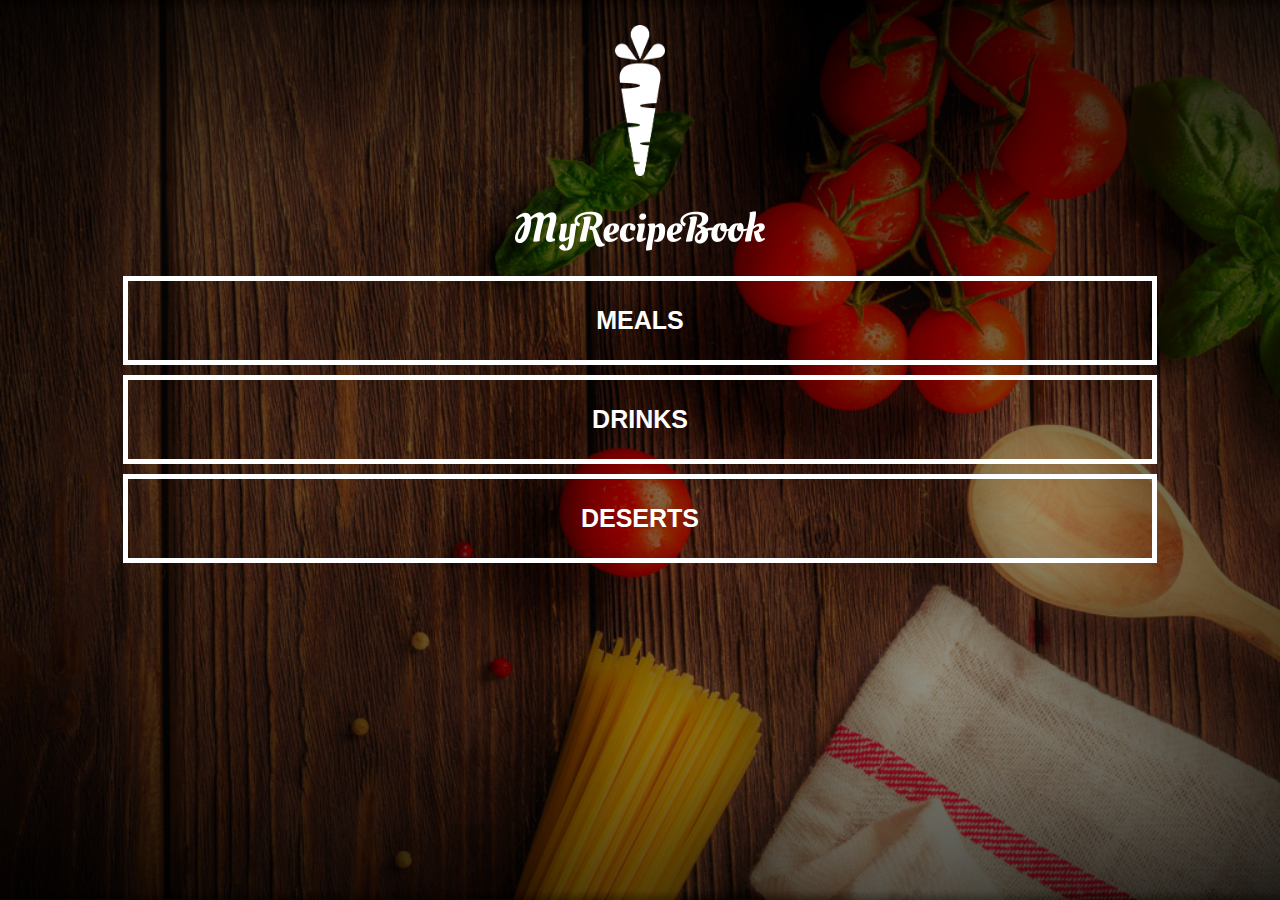
<file: index.html>
<!DOCTYPE html>
<html>
<head>
<title>My Recipe Book</title>
<link rel="stylesheet" href="style.css">

</head>
<body class="body-home">
<div id="home">
    <img src="images/logo-img.png" id="home-logo-img">
    <img src="images/logo-text.png" id="home-logo-text">
    <div class="home-menu">
        <a href="meals.html" class="home-menu-item">
            <p>Meals</p>
        </a>

        <a href="drinks.html" class="home-menu-item">
            <p>Drinks</p>
        </a>

        <a href="desserts.html" class="home-menu-item">
            <p>Deserts</p>
        </a>
    </div>
</div>
</body>

</html>
</file>
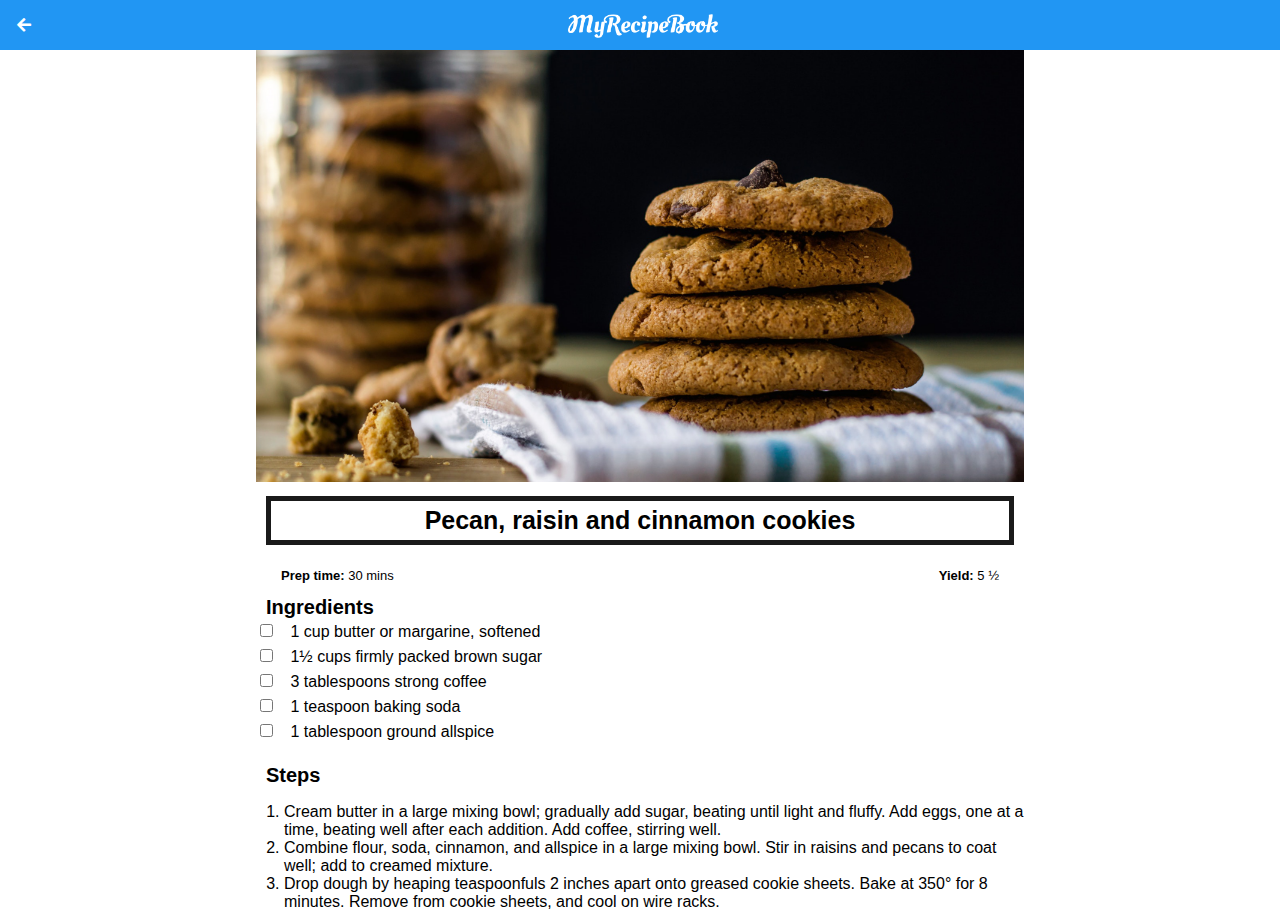
<file: cookies.html>
<!DOCTYPE html>
<html>
<head>
<title>My Recipe Book | Desserts | Cookies</title>
<link rel="stylesheet" href="style.css">
<link rel="stylesheet" href="FontAwesome/css/all.css">

</head>
<body class="body-recipe">

    <div class="header">
        <a href="desserts.html">
            <i class="fas fa-arrow-left"></i>
        </a>
        <img src="images/logo-text.png">
    </div>
<div id="recipe">
    <div class="recipe-details">
        <img src="images/cookies.png">
        <h1>Pecan, raisin and cinnamon cookies</h1>

        <div class="recipe-details-info">
            <p><b>Prep time:</b> 30 mins</p>
            <p style="float: right;"><b>Yield:</b> 5 ½ </p>
        </div>

        <div class="recipe-details-ingredients">
            <h2>Ingredients</h2>

            <input id="check-01" type="checkbox">
            <label for="check-01">1 cup butter or margarine, softened</label>
            <br>

            <input id="check-02" type="checkbox">
            <label for="check-02">1½ cups firmly packed brown sugar</label>
            <br>

            <input id="check-03" type="checkbox">
            <label for="check-03">3 tablespoons strong coffee</label>
            <br>

            <input id="check-04" type="checkbox">
            <label for="check-04">1 teaspoon baking soda</label>
            <br>

            <input id="check-05" type="checkbox">
            <label for="check-05">1 tablespoon ground allspice</label>
            <br>
        </div>
        <div class="recipe-details-steps">
            <h2>Steps</h2>
            <ol>
                <li>Cream butter in a large mixing bowl; gradually add sugar, beating until light and fluffy. Add eggs, one at a time, beating well after each addition. Add coffee, stirring well.</li>
                <li>Combine flour, soda, cinnamon, and allspice in a large mixing bowl. Stir in raisins and pecans to coat well; add to creamed mixture.</li>
                <li>Drop dough by heaping teaspoonfuls 2 inches apart onto greased cookie sheets. Bake at 350° for 8 minutes. Remove from cookie sheets, and cool on wire racks.</li>
            </ol>
        </div>
    </div>
    
</div>
</body>

</html>
</file>
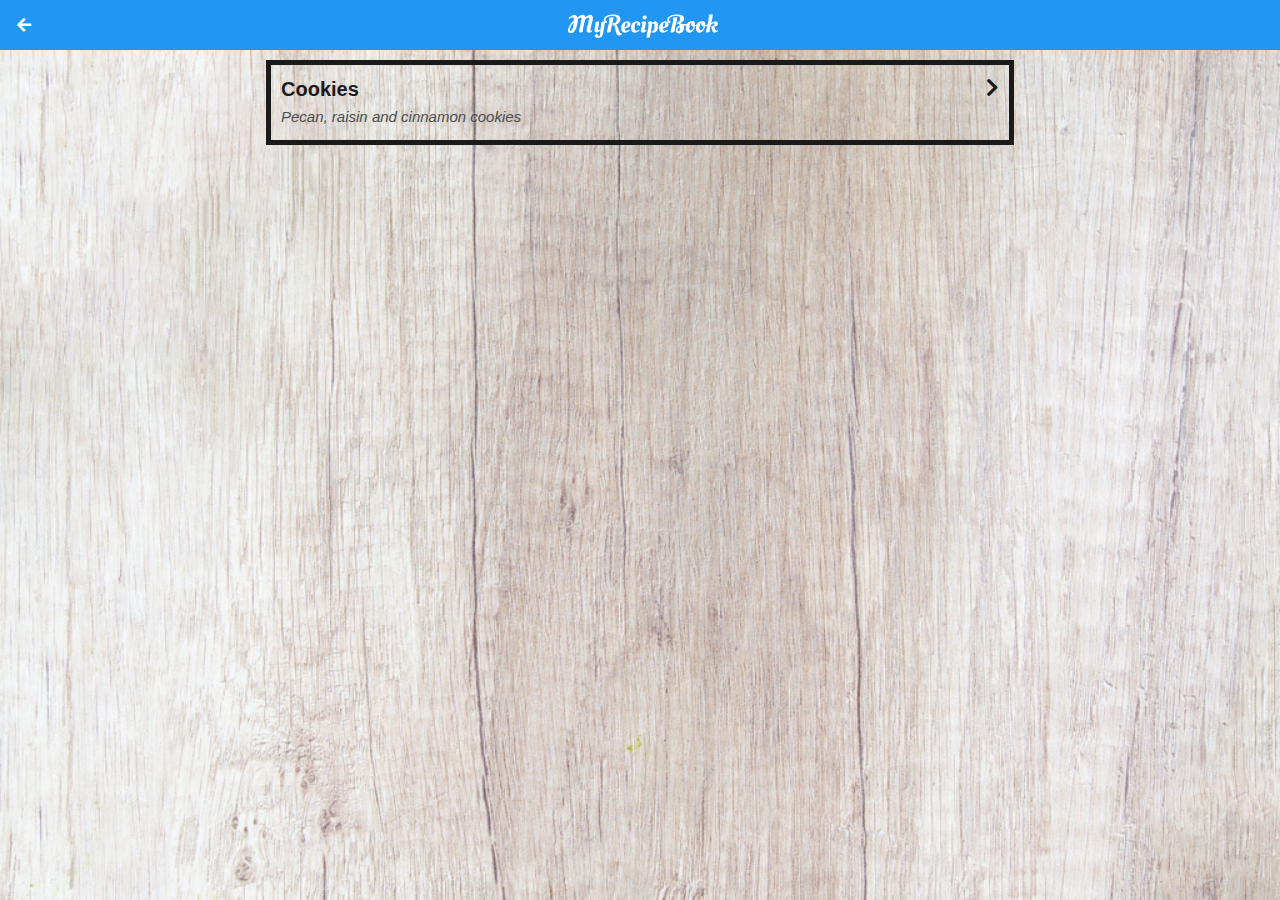
<file: desserts.html>
<!DOCTYPE html>
<html>
<head>
<title>My Recipe Book | Desserts</title>
<link rel="stylesheet" href="style.css">
<link rel="stylesheet" href="FontAwesome/css/all.css">

</head>
<body class="body-meals">

    <div class="header">
        <a href="index.html">
            <i class="fas fa-arrow-left"></i>
        </a>
        <img src="images/logo-text.png">
    </div>
<div id="meals">

    <div class="meals-list">

        <a href="cookies.html">
            <div class="meals-list-item">
                <h1>Cookies <i class="fas fa-chevron-right"></i></h1>
                <p>Pecan, raisin and cinnamon cookies</p>
            </div>
        </a>
    </div>
    
</div>
</body>

</html>
</file>
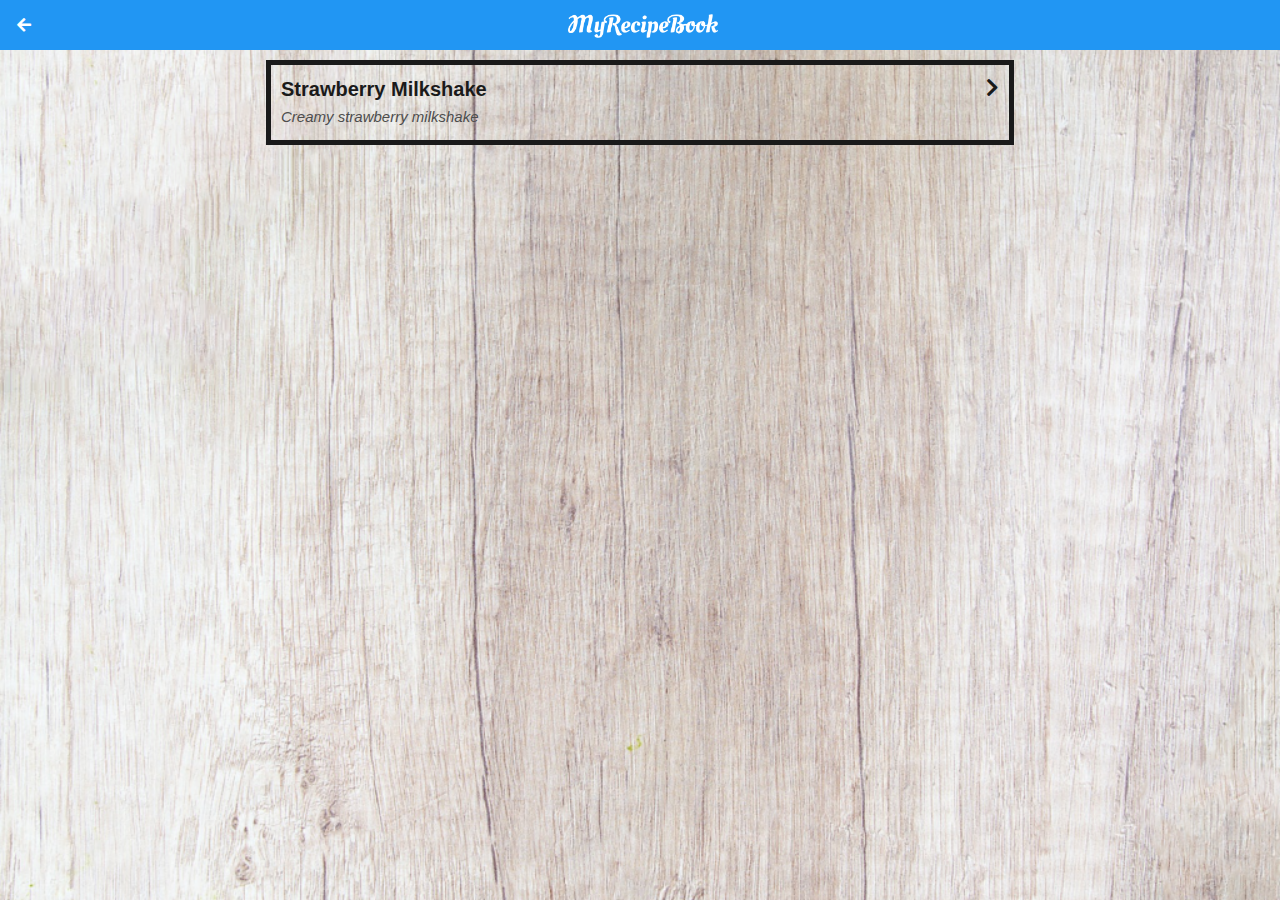
<file: drinks.html>
<!DOCTYPE html>
<html>
<head>
<title>My Recipe Book | Drinks</title>
<link rel="stylesheet" href="style.css">
<link rel="stylesheet" href="FontAwesome/css/all.css">

</head>
<body class="body-meals">

    <div class="header">
        <a href="index.html">
            <i class="fas fa-arrow-left"></i>
        </a>
        <img src="images/logo-text.png">
    </div>
<div id="meals">

    <div class="meals-list">

        <a href="milkshake.html">
            <div class="meals-list-item">
                <h1>Strawberry Milkshake <i class="fas fa-chevron-right"></i></h1>
                <p>Creamy strawberry milkshake</p>
            </div>
        </a>
    </div>
    
</div>
</body>

</html>
</file>
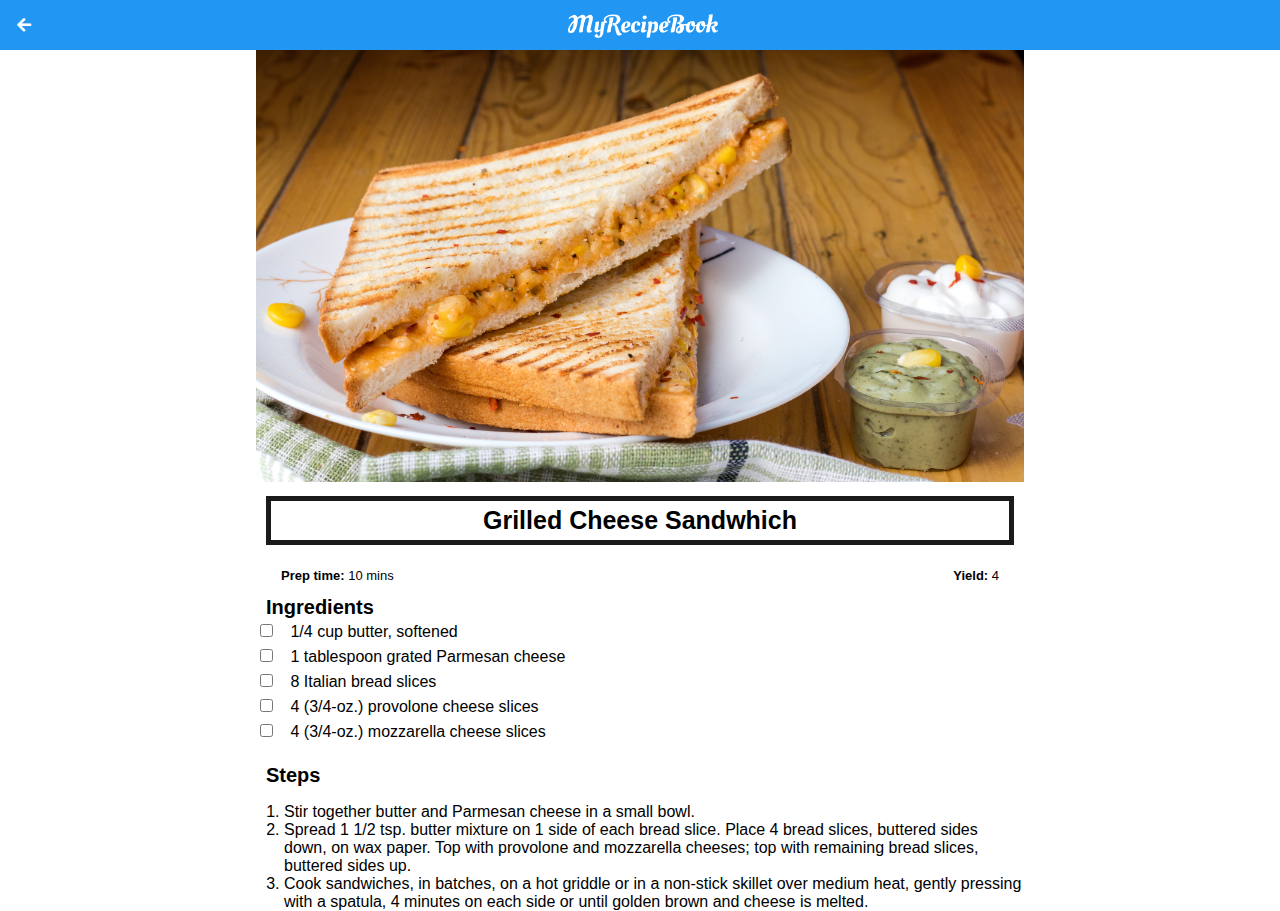
<file: grilledcheese.html>
<!DOCTYPE html>
<html>
<head>
<title>My Recipe Book | Meals | Grilled Cheese</title>
<link rel="stylesheet" href="style.css">
<link rel="stylesheet" href="FontAwesome/css/all.css">

</head>
<body class="body-recipe">

    <div class="header">
        <a href="meals.html">
            <i class="fas fa-arrow-left"></i>
        </a>
        <img src="images/logo-text.png">
    </div>
<div id="recipe">
    <div class="recipe-details">
        <img src="images/grilledCheese.png">
        <h1>Grilled Cheese Sandwhich</h1>

        <div class="recipe-details-info">
            <p><b>Prep time:</b> 10 mins</p>
            <p style="float: right;"><b>Yield:</b> 4</p>
        </div>

        <div class="recipe-details-ingredients">
            <h2>Ingredients</h2>

            <input id="check-01" type="checkbox">
            <label for="check-01">1/4 cup butter, softened</label>
            <br>

            <input id="check-02" type="checkbox">
            <label for="check-02">1 tablespoon grated Parmesan cheese</label>
            <br>

            <input id="check-03" type="checkbox">
            <label for="check-03">8 Italian bread slices</label>
            <br>

            <input id="check-04" type="checkbox">
            <label for="check-04">4 (3/4-oz.) provolone cheese slices</label>
            <br>

            <input id="check-05" type="checkbox">
            <label for="check-05">4 (3/4-oz.) mozzarella cheese slices</label>
            <br>
        </div>
        <div class="recipe-details-steps">
            <h2>Steps</h2>
            <ol>
                <li>Stir together butter and Parmesan cheese in a small bowl.</li>
                <li>Spread 1 1/2 tsp. butter mixture on 1 side of each bread slice. Place 4 bread slices, buttered sides down, on wax paper. Top with provolone and mozzarella cheeses; top with remaining bread slices, buttered sides up.</li>
                <li>Cook sandwiches, in batches, on a hot griddle or in a non-stick skillet over medium heat, gently pressing with a spatula, 4 minutes on each side or until golden brown and cheese is melted.</li>
            </ol>
        </div>
    </div>
    
</div>
</body>

</html>
</file>
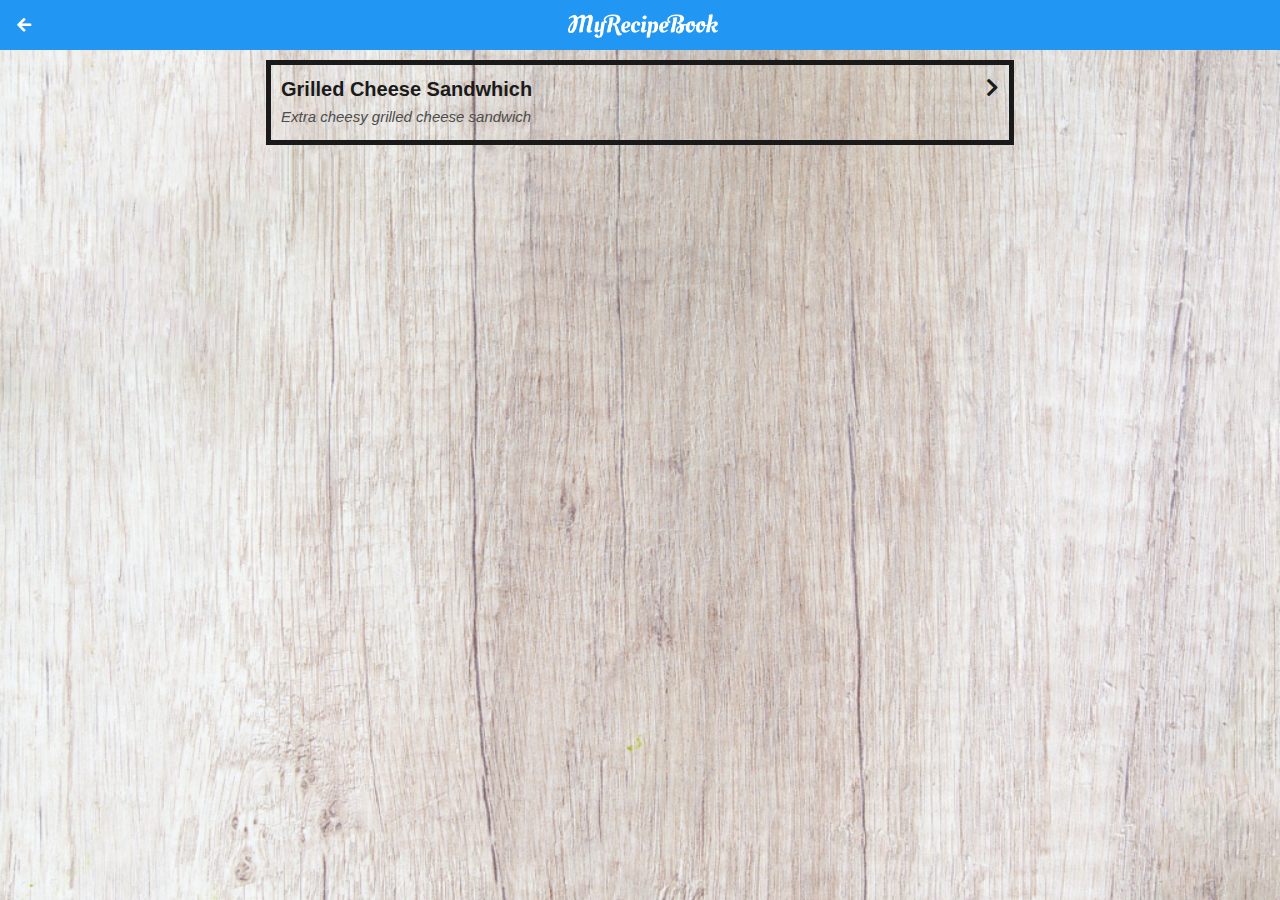
<file: meals.html>
<!DOCTYPE html>
<html>
<head>
<title>My Recipe Book | Meals</title>
<link rel="stylesheet" href="style.css">
<link rel="stylesheet" href="FontAwesome/css/all.css">

</head>
<body class="body-meals">

    <div class="header">
        <a href="index.html">
            <i class="fas fa-arrow-left"></i>
        </a>
        <img src="images/logo-text.png">
    </div>
<div id="meals">

    <div class="meals-list">

        <a href="grilledcheese.html">
            <div class="meals-list-item">
                <h1>Grilled Cheese Sandwhich <i class="fas fa-chevron-right"></i></h1>
                <p>Extra cheesy grilled cheese sandwich</p>
            </div>
        </a>
    </div>
    
</div>
</body>

</html>
</file>
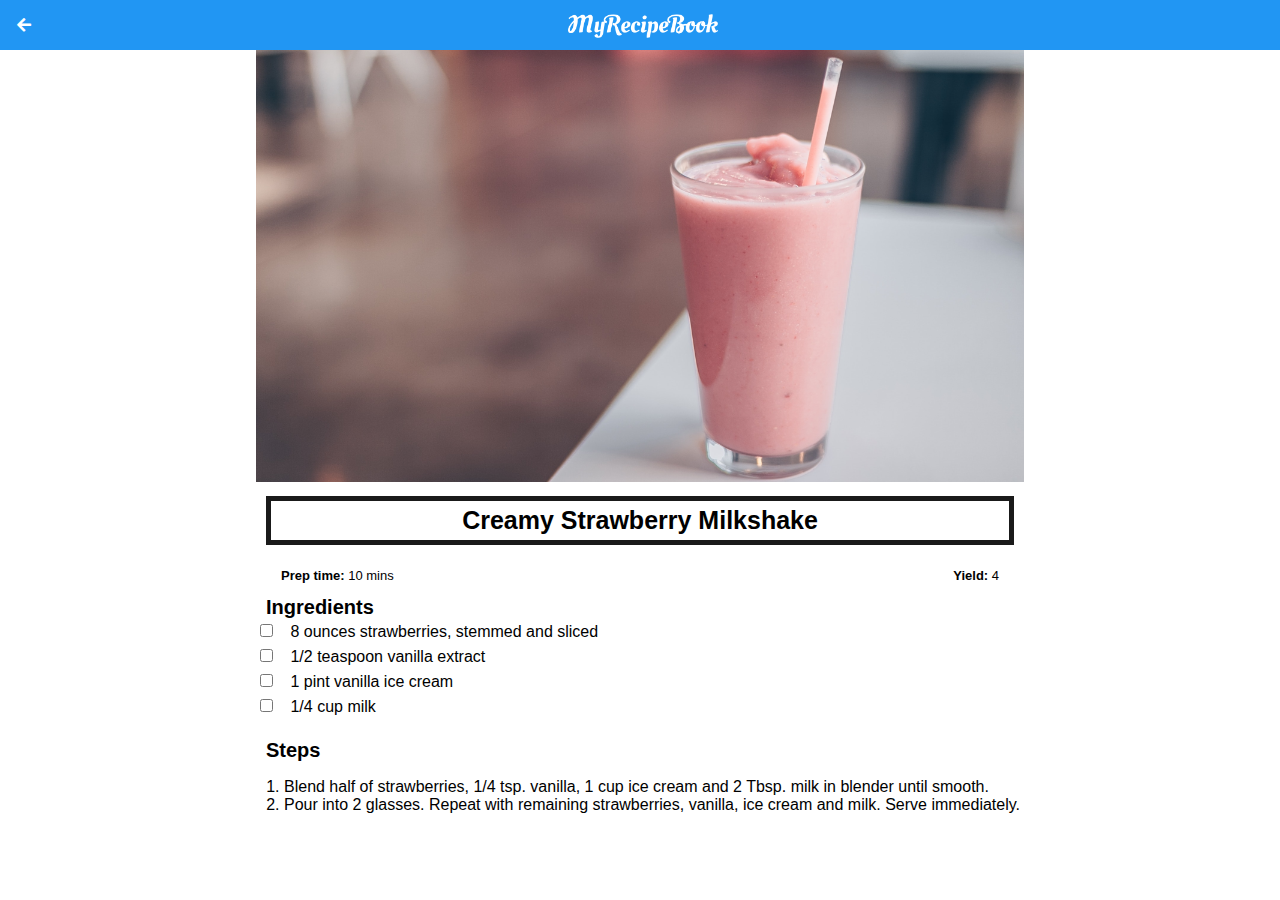
<file: milkshake.html>
<!DOCTYPE html>
<html>
<head>
<title>My Recipe Book | Drinks | Strawberry Milkshake</title>
<link rel="stylesheet" href="style.css">
<link rel="stylesheet" href="FontAwesome/css/all.css">

</head>
<body class="body-recipe">

    <div class="header">
        <a href="drinks.html">
            <i class="fas fa-arrow-left"></i>
        </a>
        <img src="images/logo-text.png">
    </div>
<div id="recipe">
    <div class="recipe-details">
        <img src="images/strawberryMilkshake.png">
        <h1>Creamy Strawberry Milkshake</h1>

        <div class="recipe-details-info">
            <p><b>Prep time:</b> 10 mins</p>
            <p style="float: right;"><b>Yield:</b> 4</p>
        </div>

        <div class="recipe-details-ingredients">
            <h2>Ingredients</h2>

            <input id="check-01" type="checkbox">
            <label for="check-01">8 ounces strawberries, stemmed and sliced</label>
            <br>

            <input id="check-02" type="checkbox">
            <label for="check-02">1/2 teaspoon vanilla extract</label>
            <br>

            <input id="check-03" type="checkbox">
            <label for="check-03">1 pint vanilla ice cream</label>
            <br>

            <input id="check-04" type="checkbox">
            <label for="check-04">1/4 cup milk</label>
            <br>

        </div>
        <div class="recipe-details-steps">
            <h2>Steps</h2>
            <ol>
                <li>Blend half of strawberries, 1/4 tsp. vanilla, 1 cup ice cream and 2 Tbsp. milk in blender until smooth.</li>
                <li>Pour into 2 glasses. Repeat with remaining strawberries, vanilla, ice cream and milk. Serve immediately.</li>
            </ol>
        </div>
    </div>
    
</div>
</body>

</html>
</file>
<file: style.css>
html{
    height: 100%;
}

body{
    font-family: sans-serif;

    margin: 0;
    padding: 0;

    height: 100%;
}

.body-home{
    background-image: url('images/background-01-port.png');
    background-position: center;
    background-attachment: fixed;
    background-repeat: no-repeat;
    background-size: cover;
}

.body-meals{
    background-image: url('images/background-02-port.png');
    background-position: center;
    background-attachment: fixed;
    background-repeat: no-repeat;
    background-size: cover;
}

/*============== HEADER ==============*/
.header{
    background-color: #2196f3;
    width: 100%;
    height: 50px;
    top: 0;

    position: fixed;
    overflow: hidden;

    text-align: center;
}

.header i{
    float: left;
    padding: 17px 0px 0px 17px;
    color: white;
}

.header img{
    width: 150px;
    padding-top: 14px;
    padding-right: 25px;
}

/*============== HOME PAGE ==============*/

#home-logo-img{
    width: 50px;
    display: block;
    margin: auto;
    padding: 25px 10px 10px 10px;
}

#home-logo-text{
    width: auto;
    display: block;
    margin: auto;
    padding: 25px;
}

/*============== HOME PAGE MENU ==============*/

.home-menu-item {
    text-decoration: none;
    text-transform: uppercase;
    color: white;
    font-size: 25px;
    font-weight: bold;
    text-align: center;
    border: 5px solid white;

    display: block;
    margin: auto;
    margin-bottom: 10px;
    width: 80%;
}

/*============== MEALS PAGE ==============*/
#meals{
    padding-top: 50px;
}

/*============== MEALS PAGE MENU ==============*/

.meals-list a{
    text-decoration: none;
}

.meals-list-item{
    border: 5px solid #1a1a1a;
    margin: 10px;
}

.meals-list-item h1{
    font-weight: bold;
    font-size: 20px;
    color: #1a1a1a;
    padding-left: 10px;
}

.meals-list-item i{
    float: right;
    color: #1a1a1a;
    padding-right: 10px;
}

.meals-list-item p{
    font-size: 15px;
    font-style: italic;
    color: #4d4d4d;
    margin-top: -7px;
    padding-left: 10px;
}


/*============== RECIPE PAGE ==============*/
#recipe{
    padding-top: 50px;
}

/*============== RECIPE DETAILS ==============*/
.recipe-details img{
    width: 100%;
}

.recipe-details h1{
    font-size: 25px;
    text-align: center;
    border: 5px solid #1a1a1a;
    margin: 10px;
    padding: 5px;
}

.recipe-details h2{
    font-size: 20px;
    text-align: left;
    margin: 0;
    margin-left: 10px;
}

.recipe-details-info{
    margin-left: 25px;
    margin-right: 25px;
}

.recipe-details-info p{
    font-size: 13px;
    display: inline-block;
}

.recipe-details-ingredients label{
    line-height: 25px;
    margin-left: 10px;
}

.recipe-details-steps{
    padding-top: 20px;
}

.recipe-details-steps ol{
    padding-left: 28px;
}


/*============== RESPONSIVE LAYOUT ==============*/
@media only screen and (min-width:600px){
    #meals{
        width: 80%;
        margin: auto;
    }

    #recipe{
        width: 80%;
        margin: auto;
    }
}

@media only screen and (min-width:1000px){
    #meals{
        width: 60%;
        margin: auto;
    }

    #recipe{
        width: 60%;
        margin: auto;
    }
}

@media only screen and (min-width:1500px){
    #meals{
        width: 40%;
        margin: auto;
    }

    #recipe{
        width: 40%;
        margin: auto;
    }
}

@media only screen and (min-width:720px){
    .body-home{
        background-image: url(images/background-01-land.png);
    }

    .body-meals{
        background-image: url(images/background-02-land.png);
    }
}
</file>
